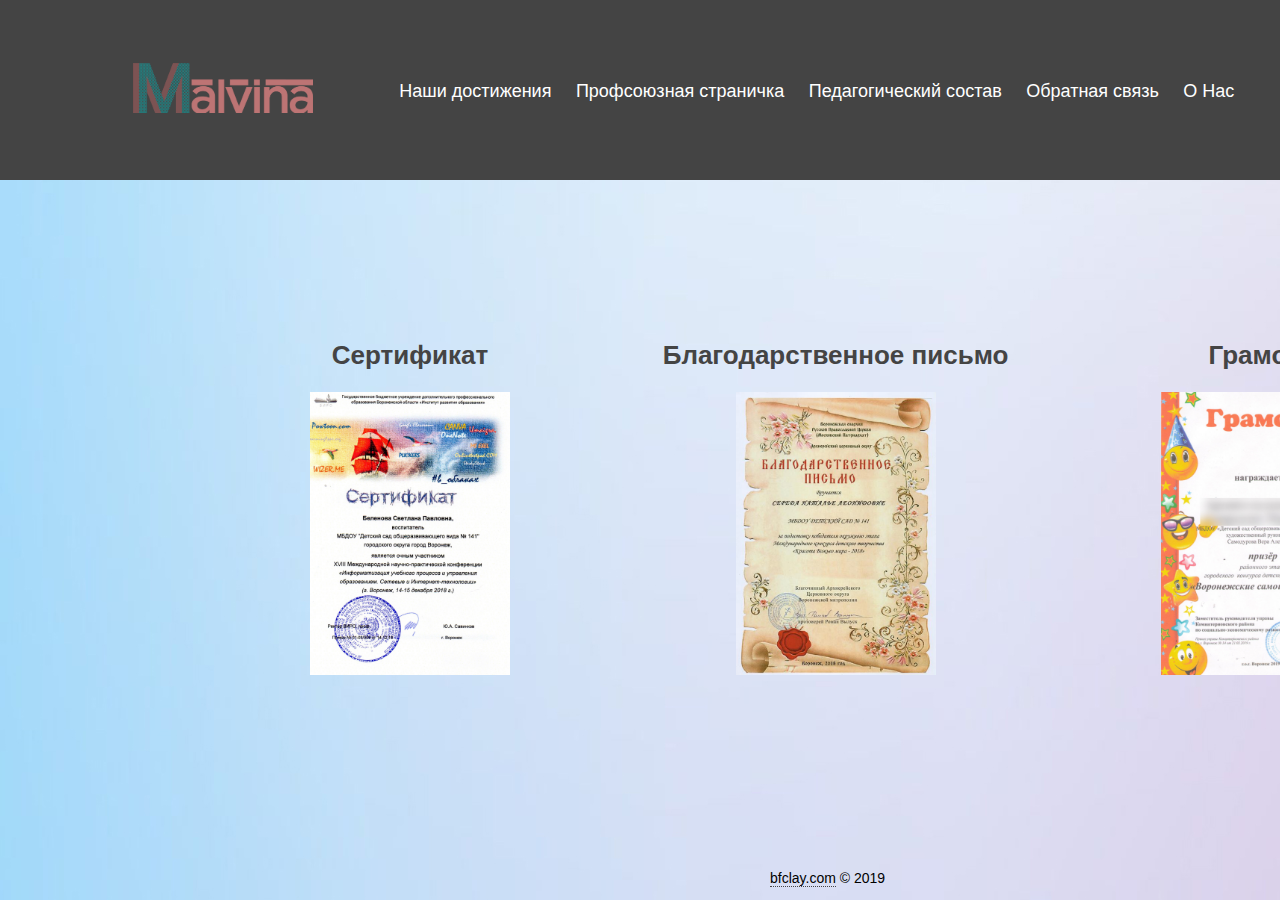
<file: index.html>
<!DOCTYPE html>
<html>
<head>
    <meta charset="utf-8" />
    <title>Наши достижения</title>
    <link rel="stylesheet" href="style.css">
    <link rel="stylesheet" href="form.css">
    <link rel="stylesheet" href="media-queries.css">
    </head>
    <style>
       body {
    background: url(img/wall.jpg) no-repeat;}
   html { overflow-x: hidden; }  



</style>
    <header>
  <div class="header-left"><a href="akeno.html"><img src="img/mlvn.png" width="180" height="50 "></a></div>
  <div class="header-center">
    <ul>
     <li><a href="index.html">Наши достижения</a></li>
      <li><a href="price.html">Профсоюзная страничка</a></li>
      <li><a href="rabota.html">Педагогический состав</a></li>
      <li><a href="whereareyou.html">Обратная связь</a></li>
      <li><a href="contact.html">О Наc</a></li>
    </ul>
  </div>
</header>

<div class="containerakeno5">
  <div class="column125"> 
  <h2>Сертификат</h2>
  <br>
  <p><img src="img/sert.jpg"></p></div>
   <div class="column215">
  <h2>Благодарственное письмо</h2>
  <br>
  <p><img src="img/blag.jpg"></p></div>
   <div class="column325">
  <h2>Грамота</h2>
  <br>
  <p><img src="img/gram.jpg"></p></div>
  
<div class="footer127">
<p> <a href="http://vk.com/clayy">bfclay.com</a> © 2019</p>
</div>
</html>
</file>
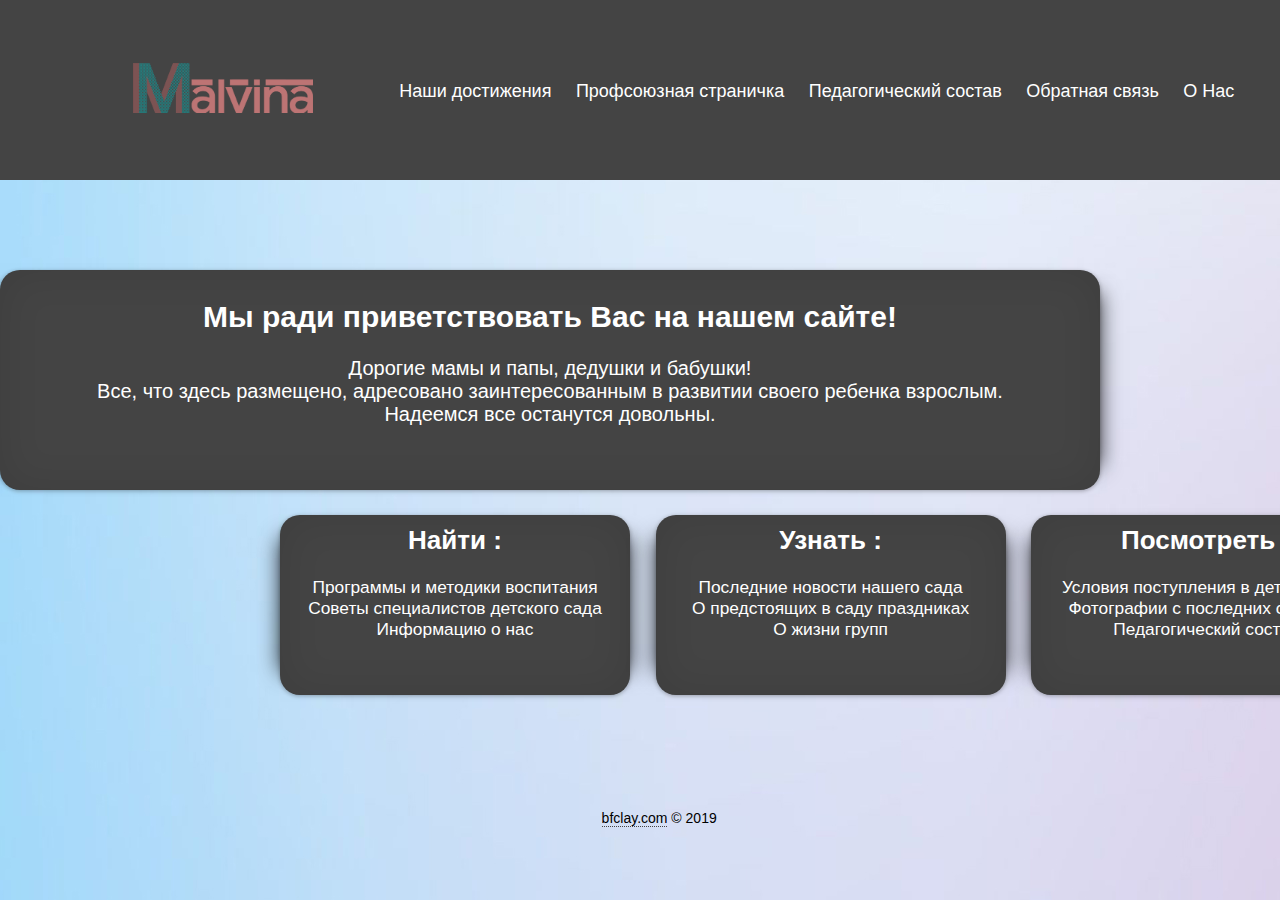
<file: akeno.html>
<!DOCTYPE html>
<html>
<head>
    <meta charset="utf-8" />
    <title>Malvina</title>
    <link rel="stylesheet" href="style.css">
    <link rel="stylesheet" href="form.css">
    <link rel="stylesheet" href="media-queries.css">
    </head>
    <style>
       body {
    background: url(img/wall.jpg) no-repeat;}
   html { overflow-x: hidden; }
      html { overflow-y: hidden; }
</style>
    <header>
  <div class="header-left"><a href="akeno.html"><img src="img/mlvn.png" width="180" height="50 "></a></div>
  <div class="header-center">
    <ul>
     <li><a href="index.html">Наши достижения</a></li>
      <li><a href="price.html">Профсоюзная страничка</a></li>
      <li><a href="rabota.html">Педагогический состав</a></li>
      <li><a href="whereareyou.html">Обратная связь</a></li>
      <li><a href="contact.html">О Наc</a></li>
    </ul>
  </div>
</header>

<div class="contentakeno">
<h2>Мы ради приветствовать Вас на нашем сайте!</h2>
<br>
<p>Дорогие мамы и папы, дедушки и бабушки!</p>
<p>Все, что здесь размещено, адресовано заинтересованным в развитии своего ребенка взрослым.</p>
<p>Надеемся все останутся довольны.</p>
</div> 


<div class="containerakeno">
  <div class="column12">
  <h2>Найти :</h2>
  <br>
  <p>Программы и методики воспитания</p>
  <p>Советы специалистов детского сада</p>
  <p>Информацию о нас</p>
  </div>
   <div class="column21">
  <h2>Узнать :</h2>
  <br>
  <p>Последние новости нашего сада</p>
  <p>О предстоящих в саду праздниках</p>
  <p>О жизни групп</p>
  </div>
   <div class="column32">
  <h2>   Посмотреть :</h2>
  <br>
  <p>Условия поступления в детский сад</p>
  <p>Фотографии с последних событий</p>
  <p>Педагогический состав</p>
</div>
</div>

<div class="footer228">
<p> <a href="http://vk.com/clayy">bfclay.com</a> © 2019</p>
</div>

</html>
</file>
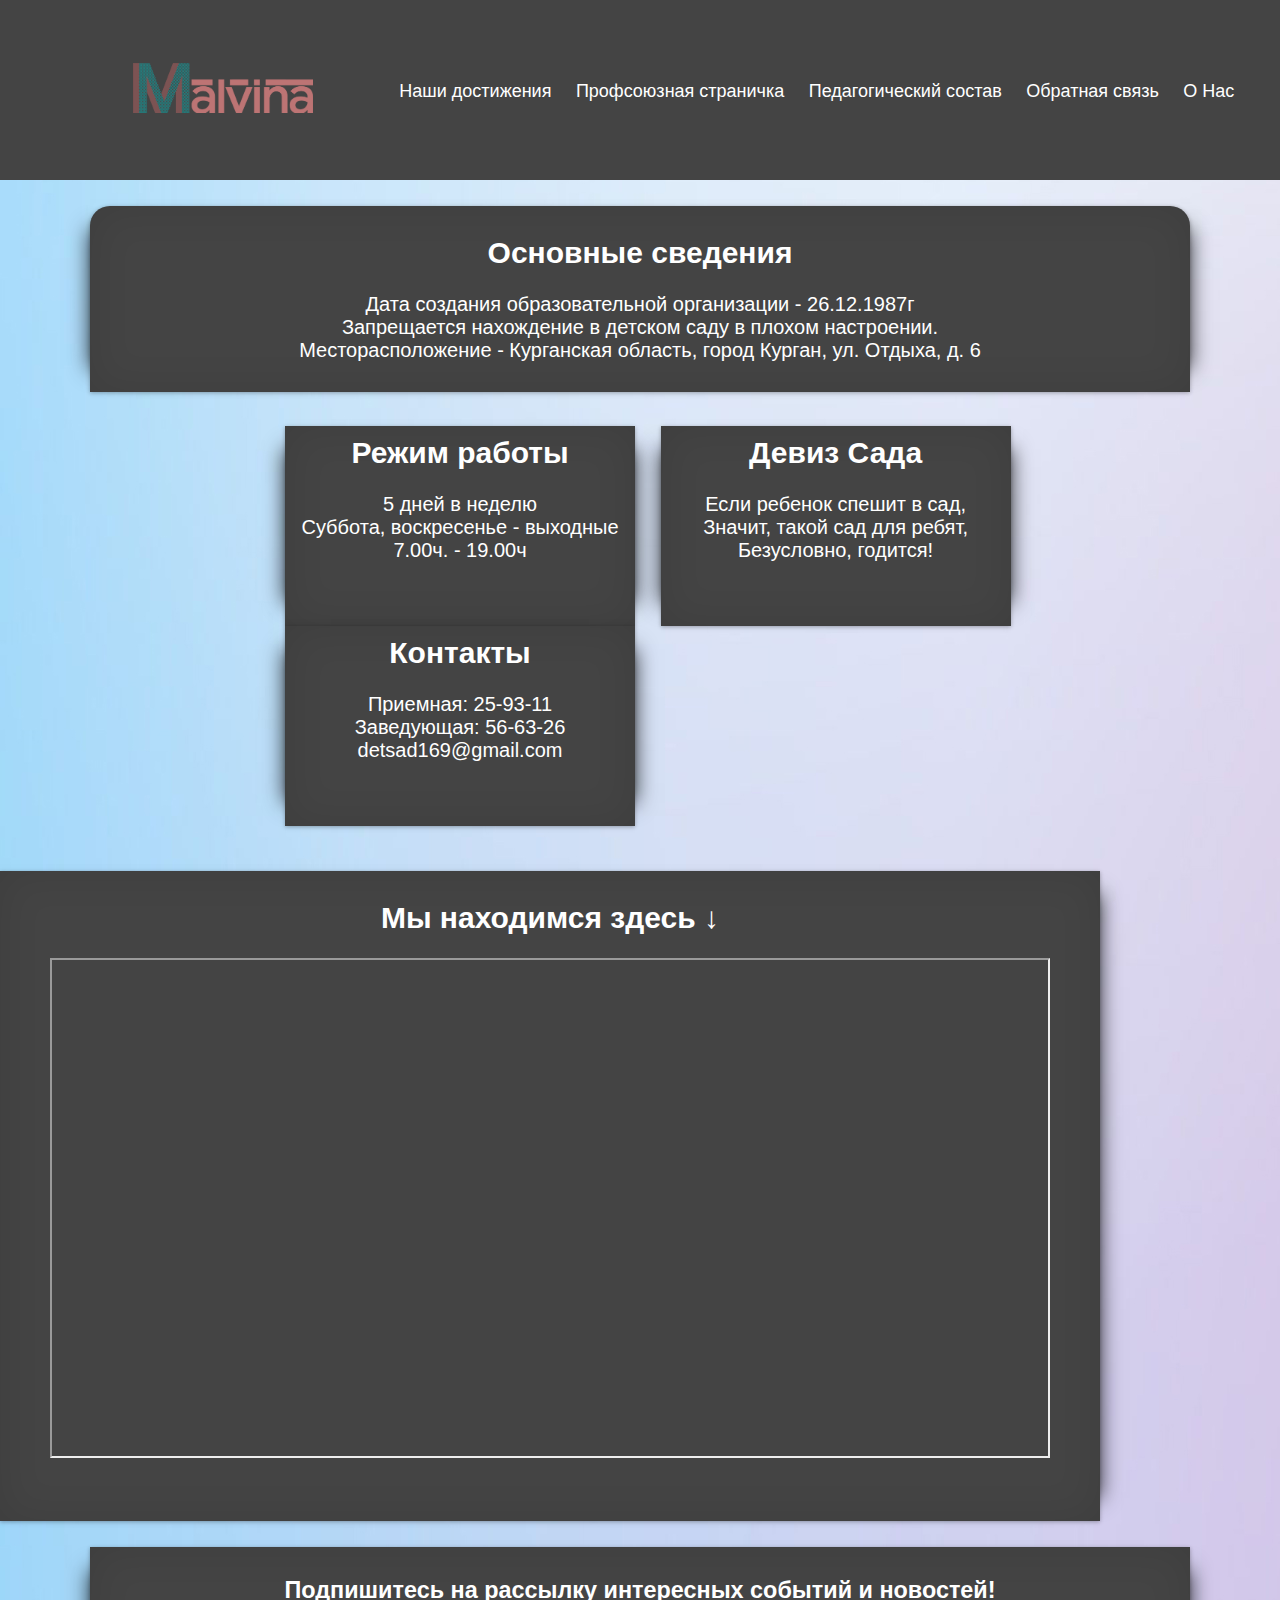
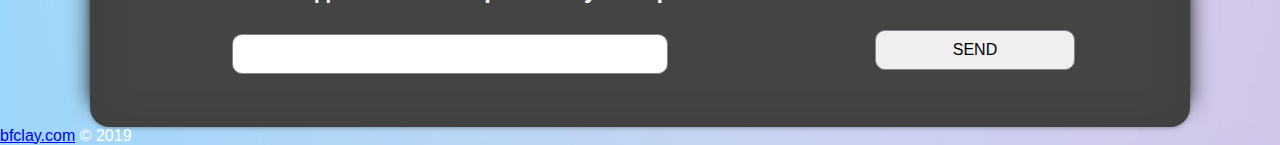
<file: contact.html>
<!DOCTYPE html>
<html>
<head>
    <meta charset="utf-8" />
    <title>О Наc</title>
    <link rel="stylesheet" href="style.css">
    <link rel="stylesheet" href="form.css">
    <link rel="stylesheet" href="media-queries.css">
    </head>
    <style>
       body {
    background: url(img/wall.jpg) no-repeat;}
   html { overflow-x: hidden; }
</style>
    <header>
  <div class="header-left"><a href="akeno.html"><img src="img/mlvn.png" width="180" height="50 "></a></div>
  <div class="header-center">
    <ul>
     <li><a href="index.html">Наши достижения</a></li>
      <li><a href="price.html">Профсоюзная страничка</a></li>
      <li><a href="rabota.html">Педагогический состав</a></li>
      <li><a href="whereareyou.html">Обратная связь</a></li>
      <li><a href="contact.html">О Наc</a></li>
    </ul>
  </div>
</header>


<div class="contentex">
<h2>Основные сведения</h2>
<br>
<p>Дата создания образовательной организации - 26.12.1987г</p>
<p>Запрещается нахождение в детском саду в плохом настроении.</p>
<p>Месторасположение - Курганская область, город Курган, ул. Отдыха, д. 6</p>
</div> 

<div class="container">
  <div class="column1">
  <h2>Режим работы</h2>
  <br>
  <p>5 дней в неделю</p>
  <p>Суббота, воскресенье - выходные</p>
  <p>7.00ч. - 19.00ч</p></div>
   <div class="column2">
  <h2>Девиз Сада</h2>
  <br>
  <p>Если ребенок спешит в сад, </p>
  <p>Значит, такой сад для ребят,</p>
  <p>Безусловно, годится!</p>
  </div>
   <div class="column3">
  <h2>Контакты</h2>
  <br>
  <p>Приемная: 25-93-11</p>
  <p>Заведующая: 56-63-26</p>
  <p>detsad169@gmail.com</p></div>
</div>

<div class="content">
<h2>Мы находимся здесь ↓</h2>
<br>
<div class="map">
<iframe src="https://yandex.ru/map-widget/v1/-/CCGlbBp4" allowfullscreen="true"></iframe>
</div> 
</div>

<div class="nov">
        <h3>Подпишитесь на рассылку интересных событий и новостей!</h3>
        <form method="post" action="php/handler.php">
   <div class="lefte">
      <input maxlength="30" type="text" name="mail" />
   </div>
   <div class="righte">
<input type="submit" name="server_button" value="Send"/>
   </div>
</form>
</div>

<div class="footer125">
<p> <a href="http://vk.com/clayy">bfclay.com</a> © 2019</p>
</div>
</html>
</file>
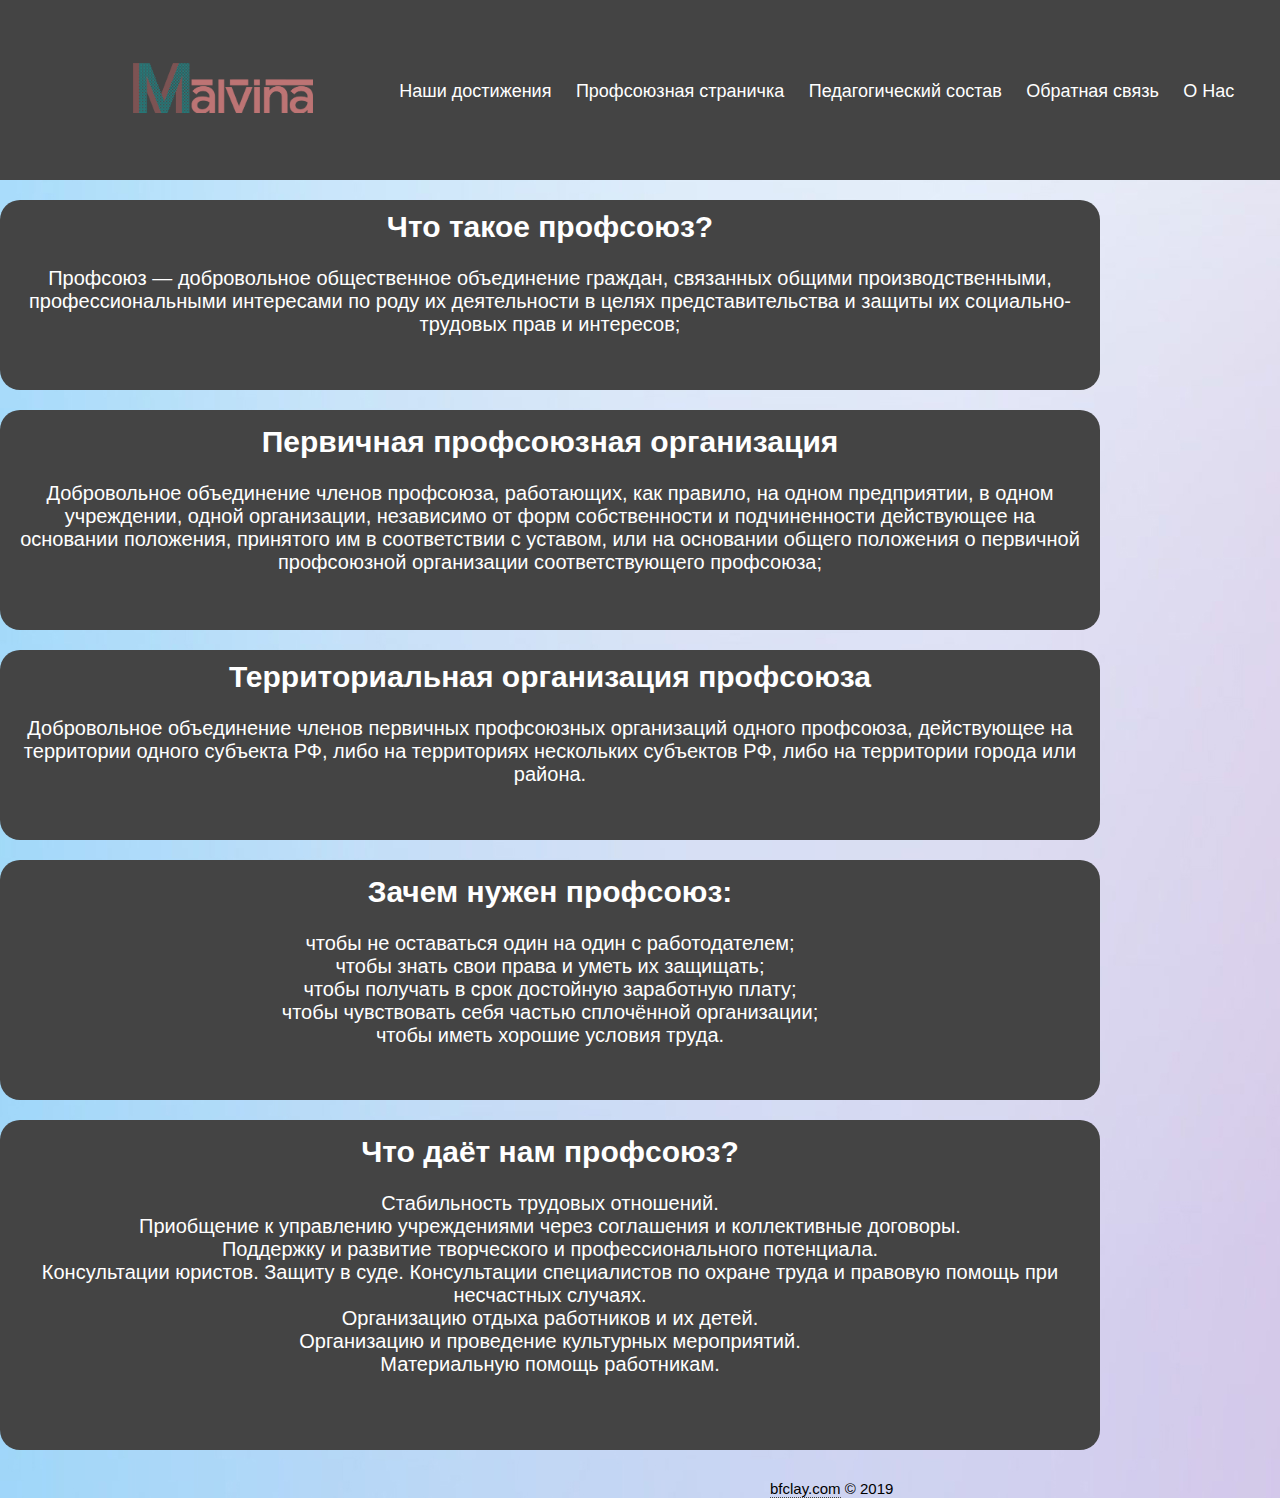
<file: price.html>
<!DOCTYPE html>
<html>
<head>
    <meta charset="utf-8" />
    <title>Профсоюзная страничка</title>
    <link rel="stylesheet" href="style.css">
    <link rel="stylesheet" href="form.css">
    <link rel="stylesheet" href="media-queries.css">
    </head>
    <style>
       body {
    background: url(img/wall.jpg) no-repeat;}
   html { overflow-x: hidden; }
</style>
    <header>
  <div class="header-left"><a href="akeno.html"><img src="img/mlvn.png" width="180" height="50 "></a></div>
  <div class="header-center">
    <ul>
     <li><a href="index.html">Наши достижения</a></li>
      <li><a href="price.html">Профсоюзная страничка</a></li>
      <li><a href="rabota.html">Педагогический состав</a></li>
      <li><a href="whereareyou.html">Обратная связь</a></li>
      <li><a href="contact.html">О Наc</a></li>
    </ul>
  </div>
</header>

<div class="contentakenoq">
<h2>Что такое профсоюз?</h2>
<br>
<p>Профсоюз — добровольное общественное объединение граждан, связанных общими производственными, профессиональными интересами по роду их деятельности в целях представительства и защиты их социально-трудовых прав и интересов;</p>
</div> 
<div class="contentakenow">
<h2>Первичная профсоюзная организация</h2>
<br>
<p>Добровольное объединение членов профсоюза, работающих, как правило, на одном предприятии, в одном учреждении, одной организации, независимо от форм собственности и подчиненности действующее на основании положения, принятого им в соответствии с уставом, или на основании общего положения о первичной профсоюзной организации соответствующего профсоюза;</p>
</div> 
<div class="contentakenoe">
<h2>Территориальная организация профсоюза </h2>
<br>
<p>Добровольное объединение членов первичных профсоюзных организаций одного профсоюза, действующее на территории одного субъекта РФ, либо на территориях нескольких субъектов РФ, либо на территории города или района.</p>
</div> 

<div class="contentakenor">
<h2>Зачем нужен профсоюз:</h2>
<br>
<p>чтобы не оставаться один на один с работодателем;</p>
<p>чтобы знать свои права и уметь их защищать;</p>
<p>чтобы получать в срок достойную заработную плату;</p>
<p>чтобы чувствовать себя частью сплочённой организации;</p>
<p>чтобы иметь хорошие условия труда.</p>
</div> 

<div class="contentakenot">
<h2>Что даёт нам профсоюз?</h2>
<br>
<p>Стабильность трудовых отношений.</p>
<p>Приобщение к управлению учреждениями через соглашения и коллективные договоры.</p>
<p>Поддержку и развитие творческого и профессионального потенциала.</p>
<p>Консультации юристов. Защиту в суде. Консультации специалистов по охране труда и правовую помощь при несчастных случаях.</p>
<p>Организацию отдыха работников и их детей.</p>
<p>Организацию и проведение культурных мероприятий.</p>
<p>Материальную помощь работникам.</p>
</div> 
<div class="footer555">
<p> <a href="http://vk.com/clayy">bfclay.com</a> © 2019</p>
</div>
</html>
</file>
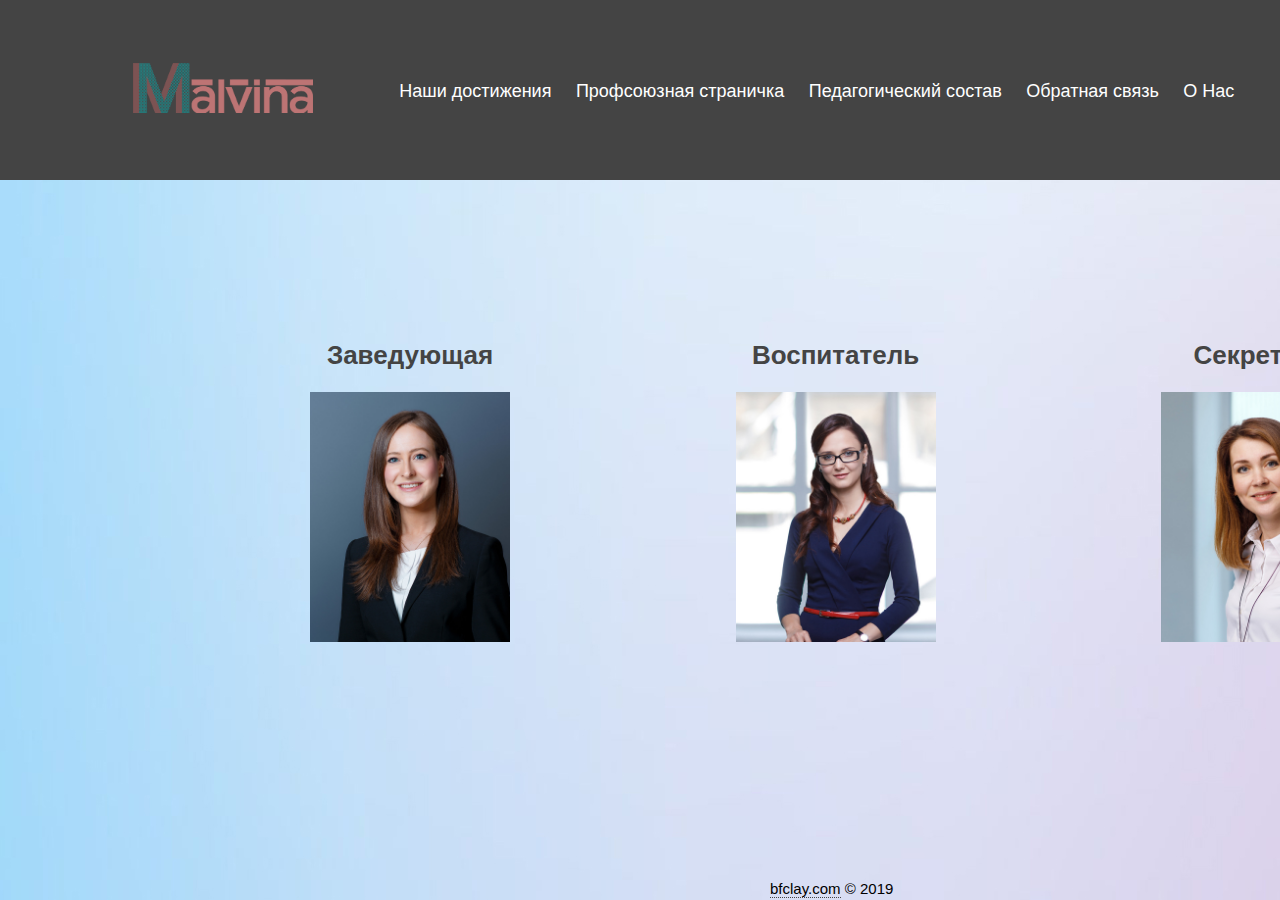
<file: rabota.html>
<!DOCTYPE html>
<html>
<head>
    <meta charset="utf-8" />
    <title>Педагогический состав</title>
    <link rel="stylesheet" href="style.css">
    <link rel="stylesheet" href="form.css">
    <link rel="stylesheet" href="media-queries.css">
    </head>
    <style>
       body {
    background: url(img/wall.jpg) no-repeat;}
   html { overflow-x: hidden; }
</style>
    <header>
  <div class="header-left"><a href="akeno.html"><img src="img/mlvn.png" width="180" height="50 "></a></div>
  <div class="header-center">
    <ul>
     <li><a href="index.html">Наши достижения</a></li>
      <li><a href="price.html">Профсоюзная страничка</a></li>
      <li><a href="rabota.html">Педагогический состав</a></li>
      <li><a href="whereareyou.html">Обратная связь</a></li>
      <li><a href="contact.html">О Наc</a></li>
    </ul>
  </div>
</header>

<div class="containerakeno5">
  <div class="column125"> 
  <h2>Заведующая</h2>
  <br>
  <p><img src="img/zav.jpg"></p></div>
   <div class="column215">
  <h2>Воспитатель</h2>
  <br>
  <p><img src="img/vosp.jpg"></p></div>
   <div class="column325">
  <h2>Секретарь</h2>
  <br>
  <p><img src="img/sec.jpg"></p></div>

<div class="footer129">
<p> <a href="http://vk.com/clayy">bfclay.com</a> © 2019</p>
</div>
</html>
</file>
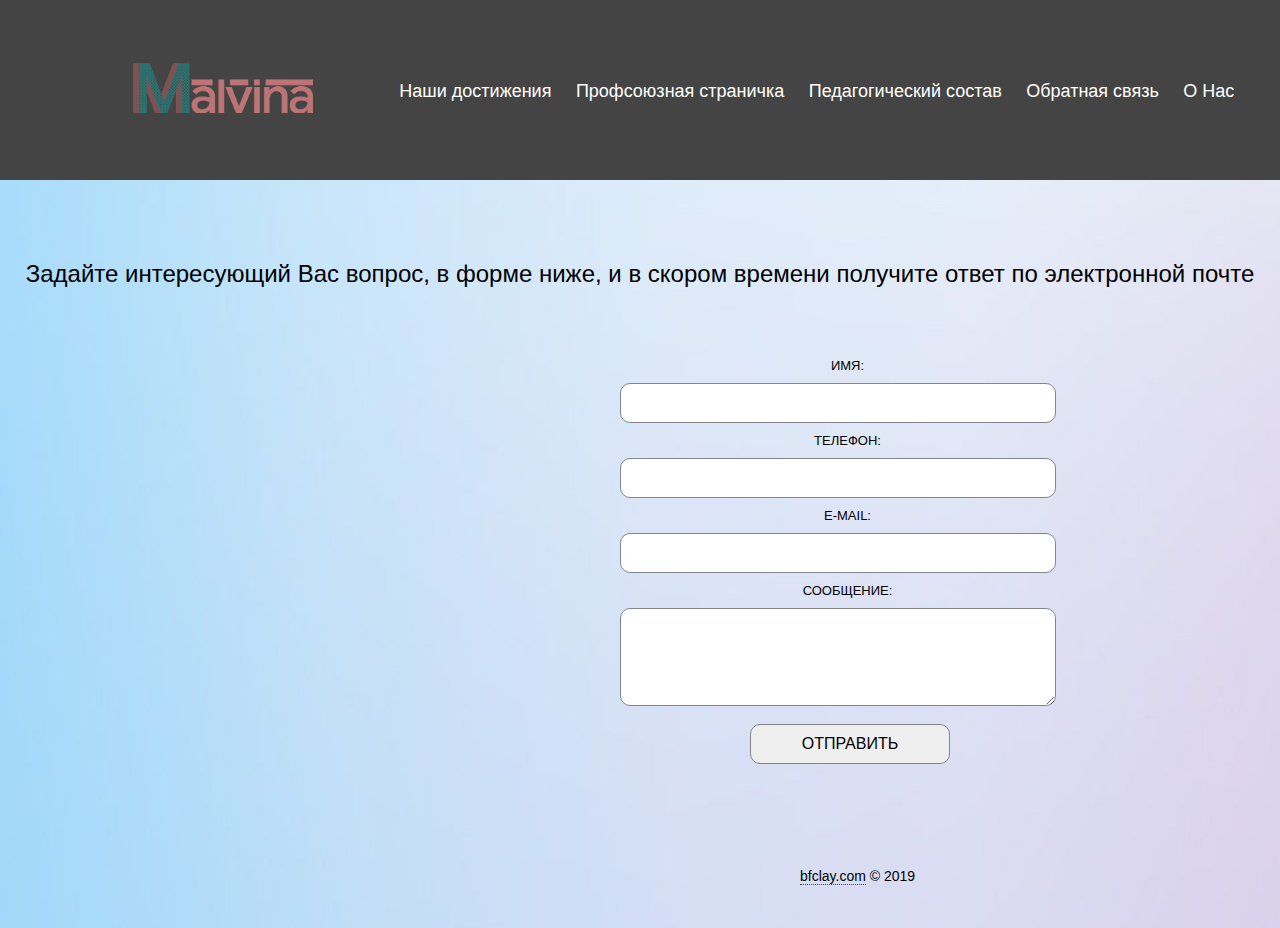
<file: whereareyou.html>
<!DOCTYPE html>
<html>
<head>
    <meta charset="utf-8" />
    <title>Обратная связь</title>
    <link rel="stylesheet" href="style.css">
    <link rel="stylesheet" href="form.css">
    <link rel="stylesheet" href="media-queries.css">
    </head>
    <style>
       body {
    background: url(img/wall.jpg) no-repeat;}
   html { overflow-x: hidden; }
     html { overflow-y: hidden; }
</style>
    <header>
  <div class="header-left"><a href="akeno.html"><img src="img/mlvn.png" width="180" height="50 "></a></div>
  <div class="header-center">
    <ul>
     <li><a href="index.html">Наши достижения</a></li>
      <li><a href="price.html">Профсоюзная страничка</a></li>
      <li><a href="rabota.html">Педагогический состав</a></li>
      <li><a href="whereareyou.html">Обратная связь</a></li>
      <li><a href="contact.html">О Наc</a></li>
    </ul>
  </div>
</header>


<div class="text"><p>Задайте интересующий Вас вопрос, в форме ниже, и в скором времени получите ответ по электронной почте</p></div>
<form method="post" action="php/handler.php">
   <div class="left">
      <label for="polsovatel"><p>Имя:</p></label>
      <input maxlength="30" type="text" name="polsovatel" />
      <label for="phone"><p>Телефон:</p></label>
      <input maxlength="30" type="text" name="phone" />
      <label for="mail"><p>E-mail:</p></label>
      <input maxlength="30" type="text" name="mail" />
   </div>
   <div class="right">
      <label for="message"><p>Сообщение:</p></label>
      <textarea rows="7" cols="50" name="message"></textarea>
<input type="submit" name="server_button" value="Отправить"/>
   </div>
</form>
<div class="footer12">
<p> <a href="http://vk.com/clayy">bfclay.com</a> © 2019</p>
</div>
<br>
</html>
</file>
<file: style.css>
* {
  transition: all .1s;
  margin: 0;
  padding: 0;
  font-family: "Trebuchet MS", Helvetica, sans-serif;
}

div {
  width: -1vw;
  color: #fff;
  margin: 0 auto;
}

header{
  width: 100%;
  height: 180px;
  display: flex; 
  justify-content: space-between;
  align-items: center;
  background: #444;

}
header li a{
  font: 18px  Helvetica, sans-serif;
  color:#fff;
  text-decoration: none;
  cursor: default;
  margin-left: 0px;
/*  margin-bottom: 50px;
  width: 200px;
  height:100px;*/
}
header li a:hover{
    color: #548c8c;
}

form {
   height: 600px;
   width: 500px;
   margin-left: 590px;
     margin-top: 40px;
   padding: 20px;
   border-radius: 10px;
}
form .left, form .right {
   width: 440px;
}

label {
   font-size: 18px;
   text-align: center;
   margin: 10px 0px 0px 0px;

}
input, textarea {
   border: 1px solid #82858D;
   padding: 10px;
   font-size: 16px;
   width: 436px;
   border-radius: 10px;

}
textarea {
   height: 98px;
   margin-bottom: 25px;
  border-radius: 10px;

}
input[type="submit"] {
   width: 200px;
   border-radius: 10px;
   text-transform: uppercase;
   margin-left: 130px;
   margin-top: -15px;
}
.header-left
{
margin-left: 10%; 
}

.header-left a
{
  color:#fff;
  text-decoration: none;
  cursor: default;
  padding: 5px;
}

.header-left:hover a
{
    color: #945d8c;
}

.p
{
font: 18px Helvetica;
color:#444;
text-indent:20px;
text-align:center;
}

.map iframe
{
width: 1000px;
height: 500px;
}

.footer12
{  margin-top: -60px;
   margin-left: 800px;
}
.footer12 p, .footer12 a
{
font: 14px Helvetica;
color:#000;
}
.footer12 a
{
text-decoration: none;
border-bottom:1px dotted #444;
}
 
.container{
     box-sizing: border-box;
     display: block;
     margin: 0 auto;
     width: 1000px;
     padding-left: 285px;
     padding-right: 30px;
     margin-top: -2%;
     font: 20px Helvetica;
     color: #fff;

}
.column2{
 width: 350px;
 height: 200px;
 display: inline-block;
margin-right: 20px;
margin:1 auto;
padding:10px;
box-shadow: 0 1px 4px rgba(0, 0, 0, .3), -23px 0 20px -23px rgba(0, 0, 0, .8), 23px 0 20px -23px rgba(0, 0, 0, .8), 0 0 40px rgba(0, 0, 0, .1) inset;
background-color: #444;
color: #fff;
text-align: center;
}
.column1{
 width: 350px;
 height: 200px;
  display: inline-block; 
color: #fff;
margin-right: 20px;
margin:1 auto;
padding:10px;
box-shadow: 0 1px 4px rgba(0, 0, 0, .3), -23px 0 20px -23px rgba(0, 0, 0, .8), 23px 0 20px -23px rgba(0, 0, 0, .8), 0 0 40px rgba(0, 0, 0, .1) inset;
background-color: #444;
text-align: center;
}

.column3{
 width: 350px;
 height: 200px;
  display: inline-block;
color: #FFFFFF;
margin:1 auto;
padding:10px;
box-shadow: 0 1px 4px rgba(0, 0, 0, .3), -23px 0 20px -23px rgba(0, 0, 0, .8), 23px 0 20px -23px rgba(0, 0, 0, .8), 0 0 40px rgba(0, 0, 0, .1) inset;
background-color: #444;
color: #fff;
text-align: center;
}


.contentex
{ 
width:1100px;
margin:1 auto;
padding:30px;
box-shadow: 0 1px 4px rgba(0, 0, 0, .3), -23px 0 20px -23px rgba(0, 0, 0, .8), 23px 0 20px -23px rgba(0, 0, 0, .8), 0 0 40px rgba(0, 0, 0, .1) inset;
border-radius: 20px 20px 0px 0px;
background-color: #444444;
margin-top: 2%;
line-height: 20px;
text-align: center;
font: 20px Helvetica;
color: #fff;
}

.content
{
width:1100px;
height: 650px;
margin:1 auto;
margin-top: -4.3%;
margin-right: 280px;
padding:30px;
box-shadow: 0 1px 4px rgba(0, 0, 0, .3), -23px 0 20px -23px rgba(0, 0, 0, .8), 23px 0 20px -23px rgba(0, 0, 0, .8), 0 0 40px rgba(0, 0, 0, .1) inset;
background-color: #444;
line-height: 20px;
text-align: center;
font: 20px Helvetica;
color: #fff;
}

.contentakeno
{
width:1100px;
height: 220px;
margin:1 auto;
margin-top: 7%;
margin-right: 295px;
padding:30px;
box-shadow: 0 1px 4px rgba(0, 0, 0, .3), -23px 0 20px -23px rgba(0, 0, 0, .8), 23px 0 20px -23px rgba(0, 0, 0, .8), 0 0 40px rgba(0, 0, 0, .1) inset;
border-radius: 20px;
background-color: #444;
line-height: 20px;
text-align: center;
font: 20px Helvetica;
color: #fff;
}

.containerakeno{
     box-sizing: border-box;
     display: block;
     margin: 0 auto;
     width: 1700px;
     padding-left: 280px;
     padding-right: 30px;
     margin-top: 2%;
     font: 20px Helvetica;
     color: #000000;
}

.footer228
{  margin-top: 9%;
   margin-left: 47%;
}
.footer228 p, .footer228 a
{
font: 14px Helvetica;
color:#000;
}
.footer228 a
{
text-decoration: none;
border-bottom:1px dotted #444;
}

.column21{
 width: 350px;
 height: 180px;
 display: inline-block;
 border-radius: 10px;  
-moz-border-radius: 10px;  
-webkit-border-radius: 10px;  
margin-right: 20px;
margin:1 auto;
padding:10px;
box-shadow: 0 1px 4px rgba(0, 0, 0, .3), -23px 0 20px -23px rgba(0, 0, 0, .8), 23px 0 20px -23px rgba(0, 0, 0, .8), 0 0 40px rgba(0, 0, 0, .1) inset;
border-radius: 20px;
background-color: #444;
color: #fff;
text-align: center;
font-size: 13pt;
}
.column12{
 width: 350px;
 height: 180px;
  display: inline-block;
 border-radius: 10px;  
-moz-border-radius: 10px;  
-webkit-border-radius: 10px;  
color: #fff;
margin-right: 20px;
margin:1 auto;
padding:10px;
box-shadow: 0 1px 4px rgba(0, 0, 0, .3), -23px 0 20px -23px rgba(0, 0, 0, .8), 23px 0 20px -23px rgba(0, 0, 0, .8), 0 0 40px rgba(0, 0, 0, .1) inset;
border-radius: 20px;
background-color: #444;
text-align: center;
font-size: 13pt;
}

.column32{
 width: 350px;
 height: 180px;
  display: inline-block;
 border-radius: 10px;  
-moz-border-radius: 10px;  
-webkit-border-radius: 10px;  
margin:1 auto;
padding:10px;
box-shadow: 0 1px 4px rgba(0, 0, 0, .3), -23px 0 20px -23px rgba(0, 0, 0, .8), 23px 0 20px -23px rgba(0, 0, 0, .8), 0 0 40px rgba(0, 0, 0, .1) inset;
border-radius: 20px;
background-color: #444;
color: #fff;
text-align: center;
font-size: 13pt;
}
.footer123
{  margin-top: 12%;
   margin-left: 36%;
}
.footer123 p, .footer123 a
{
font: 14px Helvetica;
color:#000;
}
.footer123 a
{
text-decoration: none;
border-bottom:1px dotted #444;
}

.left p
{
  color: #000;
}
.right p
{
  color: #000000;
}
.text p
{
  font-size: 18pt;
  color: #000000;
  text-align: center;
  margin-top: 80px;
}

.nov
{
width:1100px;
height: 180px;
padding:30px;
box-shadow: 0 1px 4px rgba(0, 0, 0, .3), -23px 0 20px -23px rgba(0, 0, 0, .8), 23px 0 20px -23px rgba(0, 0, 0, .8), 0 0 40px rgba(0, 0, 0, .1) inset;
border-radius:0px 0px 20px 20px;
background-color: #444;
margin-top: 2%;
text-align: center;
font: 20px Helvetica;
color: #fff;
}
.nov input[type="submit"] {
   width: 200px;
   border-radius: 10px;
   margin-right: -340px;
   margin-bottom: -25px;
}
.nov form {
   height: 100px;
   width: 500px;
   margin-left: 100px;
   margin-top: 10px;
   padding: 20px;
   border-radius: 10px;
}

.containerakeno5{
     box-sizing: border-box;
     display: block;
     margin: 0 auto;
     width: 1700px;
     padding-left: 210px;
     padding-right: 30px;
     margin-top: 80px;
     font: 20px Helvetica;  
}
.containerakeno5 h2{
  color: #444;
}

.column215{
 width: 400px;
 height: 430px;
 display: block;
 display: inline-block;
 border-radius: 10px;  
-moz-border-radius: 10px;  
-webkit-border-radius: 10px;  
margin-right: 20px;
margin:1 auto;
padding:10px;
color: #fff;
text-align: center;
font-size: 13pt;
}

.column215 p img
{
width:200px; 
transition:width 0.9s ease; 

}
.column215:hover img { width:350px; }


.column125{
 width: 400px;
 height: 430px;
 display: block;
 display: inline-block;
 border-radius: 10px;  
-moz-border-radius: 10px;  
-webkit-border-radius: 10px;  
margin-right: 20px;
margin-top: 70px;
margin:1 auto;
padding:10px;
color: #fff;
text-align: center;
font-size: 13pt;
}
.column125 p img
{
width:200px; 
transition:width 0.5s ease; 
}
.column125:hover img { width:350px; }


.column325{
  width: 400px;
 height: 430px;
 display: block;
 display: inline-block;
 border-radius: 10px;  
-moz-border-radius: 10px;  
-webkit-border-radius: 10px;  
margin-right: 20px;
margin:1 auto;
padding:10px;
color: #fff;
text-align: center;
font-size: 13pt;
}

.column325 p img
{
width:200px; 
transition:width 0.5s ease; 
}
.column325:hover img { width:350px; }


.footer127
{  margin-top: 110px;
   margin-left: 560px;
}
.footer127 p, .footer127 a
{
font: 14px Helvetica;
color:#000;
}
.footer127 a
{
text-decoration: none;
border-bottom:1px dotted #444;
}

.footer129
{  margin-top: 50px;
   margin-left: 220px;
}
.footer129 p, .footer129 a
{
font: 45px Helvetica;
color:#000;
}
.footer129 a
{
text-decoration: none;
border-bottom:1px dotted #444;
}

.contentakenoq
{
width:1100px;
height: 190px;
margin-top: 20px;
margin-right: 295px;
padding:10px;
border-radius: 20px;
background-color: #444;
text-align: center;
font: 20px Helvetica;
color: #fff;
}

.contentakenow
{
width:1100px;
height: 220px;
margin-top: 20px;
margin-right: 295px;
padding:15px;
border-radius: 20px;
background-color: #444;
text-align: center;
font: 20px Helvetica;
color: #fff;
}

.contentakenoe
{
width:1100px;
height: 190px;
margin-top: 20px;
margin-right: 295px;
padding:10px;
border-radius: 20px;
background-color: #444;
text-align: center;
font: 20px Helvetica;
color: #fff;
}
.contentakenor
{
width:1100px;
height: 240px;
margin-top: 20px;
margin-right: 295px;
padding:15px;
border-radius: 20px;
background-color: #444;
text-align: center;
font: 20px Helvetica;
color: #fff;
}
.contentakenot
{
width:1100px;
height: 330px;
margin-top: 20px;
margin-right: 295px;
padding:15px;
border-radius: 20px;
background-color: #444;
text-align: center;
font: 20px Helvetica;
color: #fff;
}

.footer555
{  margin-top: 30px;
   margin-left: 770px;
}
.footer555 p, .footer555 a
{
font: 15px Helvetica;
color:#000;
}
.footer555 a
{
text-decoration: none;
border-bottom:1px dotted #444;
}
.footer129
{  margin-top: 120px;
   margin-left: 560px;
}
.footer129 p, .footer129 a
{
font: 15px Helvetica;
color:#000;
}
.footer129 a
{
text-decoration: none;
border-bottom:1px dotted #444;
}
.lefte
{
  width: 1700px;
  margin-left: -640px;
}
.righte
{
  width: 100px;
  margin-top: -37px;
  margin-left: 450px;
}
</file>
<file: form.css>
html, body * { box-sizing: border-box; font-family: 'Open Sans', sans-serif; }

body {
  background:
    -webkit-linear-gradient(
    rgba(246,247,249,0.8),
    rgba(246,247,249,0.8)),
    url(https://dl.dropboxusercontent.com/u/22006283/preview/codepen/sky-clouds-cloudy-mountain.jpg) no-repeat center center fixed;
  background:
    linear-gradient(
    rgba(246,247,249,0.8),
    rgba(246,247,249,0.8)),
    url(https://dl.dropboxusercontent.com/u/22006283/preview/codepen/sky-clouds-cloudy-mountain.jpg) no-repeat center center fixed;
  background-size: cover;
}

.container {
  width: 100%;
  padding-top: 60px;
  padding-bottom: 100px;

}

.frame {
  height: 575px;
  width: 430px;
  background:
    -webkit-linear-gradient(
    rgba(35,43,85,0.75),
    rgba(35,43,85,0.95)),
    url(https://dl.dropboxusercontent.com/u/22006283/preview/codepen/clouds-cloudy-forest-mountain.jpg) no-repeat center center;
  background:
    linear-gradient(
    rgba(35,43,85,0.75),
    rgba(35,43,85,0.95)),
    url(https://dl.dropboxusercontent.com/u/22006283/preview/codepen/clouds-cloudy-forest-mountain.jpg) no-repeat center center;
  background-size: cover;
  margin-left: auto;
  margin-right: auto;
  border-top: solid 1px rgba(255,255,255,.5);
  border-radius: 5px;
  box-shadow: 0px 2px 7px rgba(0,0,0,0.2);
  overflow: hidden;
  -webkit-transition: all .5s ease;
  transition: all .5s ease;

}

.frame-long {
  height: 615px;
}

.frame-short {
  height: 400px;
  margin-top: 50px;
  box-shadow: 0px 2px 7px rgba(0,0,0,0.1);
}

.nav {
  width: 100%;
  height: 100px;
  padding-top: 40px;
  opacity: 1;
  -webkit-transition: all .5s ease;
  transition: all .5s ease;
}

.nav-up {
  -webkit-transform: translateY(-100px);
          transform: translateY(-100px);
  opacity: 0;
}

li {
  padding-left: 10px;
  display: inline;
  text-align: left;
  padding-right: 10px;
  color: #ffffff;
  font: 20px Verdana, Arial, Helvetica, sans-serif;
  color:#fff;
  text-decoration: none;
  cursor: pointer;
}

.signin-active a {
  padding-bottom: 10px;
  color: #ffffff;
  text-decoration: none;
  border-bottom: solid 2px #1059FF;
  -webkit-transition: all .25s ease;
  transition: all .25s ease;
  cursor: pointer;
}

.signin-inactive a {
  padding-bottom: 0;
  color: rgba(255,255,255,.3);
  text-decoration: none;
  border-bottom: none;
  cursor: pointer;
}

.signup-active a {
  cursor: pointer;
  color: #ffffff;
  text-decoration: none;
  border-bottom: solid 2px #1059FF;
  padding-bottom: 10px;
}

.signup-inactive a {
  cursor: pointer;
  color: rgba(255,255,255,.3);
  text-decoration: none;
  -webkit-transition: all .25s ease;
  transition: all .25s ease;
}

.form-signin {
  width: 430px;
  height: 375px;
	font-size: 16px;
	font-weight: 300;
  padding-left: 37px;
  padding-right: 37px;
  padding-top: 55px;
  -webkit-transition: opacity .5s ease, -webkit-transform .5s ease;
  transition: opacity .5s ease, -webkit-transform .5s ease;
  transition: opacity .5s ease, transform .5s ease;
  transition: opacity .5s ease, transform .5s ease, -webkit-transform .5s ease;
}

.form-signin-left {
  -webkit-transform: translateX(-400px);
          transform: translateX(-400px);
  opacity: .0;
}

.form-signup {
  width: 430px;
  height: 375px;
	font-size: 16px;
	font-weight: 300;
  padding-left: 37px;
  padding-right: 37px;
  padding-top: 55px;
  position: relative;
  top: -375px;
  left: 400px;
  opacity: 0;
  -webkit-transition: all .5s ease;
  transition: all .5s ease;
}

.form-signup-left {
  -webkit-transform: translateX(-399px);
          transform: translateX(-399px);
  opacity: 1;
}

.form-signup-down {
  top: 0px;
  opacity: 0;
}

.success {
  width: 80%;
  height: 150px;
  text-align: center;
  position: relative;
  top: -890px;
  left: 450px;
  opacity: .0;
  -webkit-transition: all .8s .4s ease;
  transition: all .8s .4s ease;
}

.success-left {
  -webkit-transform: translateX(-406px);
          transform: translateX(-406px);
  opacity: 1;
}

.successtext {
  color: #ffffff;
	font-size: 16px;
	font-weight: 300;
  margin-top: -35px;
  padding-left: 37px;
  padding-right: 37px;
}

#check path {
    stroke: #ffffff;
    stroke-linecap:round;
    stroke-linejoin:round;
    stroke-width: .85px;
    stroke-dasharray: 60px 300px;
    stroke-dashoffset: -166px;
    fill: rgba(255,255,255,.0);
    -webkit-transition: stroke-dashoffset 2s ease .5s, fill 1.5s ease 1.0s;
    transition: stroke-dashoffset 2s ease .5s, fill 1.5s ease 1.0s;
}

#check.checked path {
    stroke-dashoffset: 33px;
    fill: rgba(255,255,255,.03);
}

.form-signin input, .form-signup input {
  color: #ffffff;
  font-size: 13px;
}

.form-styling {
  width: 100%;
  height: 35px;
	padding-left: 15px;
	border: none;
	border-radius: 20px;
  margin-bottom: 20px;
  background: rgba(255,255,255,.2);
}

label {
  font-weight: 400;
  text-transform: uppercase;
  font-size: 13px;
  padding-left: 15px;
  padding-bottom: 10px;
  color: rgba(255,255,255,.7);
  display: block;
}

:focus {outline: none;
}

.form-signin input:focus, textarea:focus, .form-signup input:focus, textarea:focus {
    background: rgba(255,255,255,.3);
    border: none; 
    padding-right: 40px;
    -webkit-transition: background .5s ease;
    transition: background .5s ease;
 }

[type="checkbox"]:not(:checked),
[type="checkbox"]:checked {
  position: absolute;
  display: none;
}

[type="checkbox"]:not(:checked) + label,
[type="checkbox"]:checked + label {
  position: relative;
  padding-left: 85px;
  padding-top: 2px;
  cursor: pointer;
  margin-top: 8px;
}

[type="checkbox"]:not(:checked) + label:before,
[type="checkbox"]:checked + label:before,
[type="checkbox"]:not(:checked) + label:after,
[type="checkbox"]:checked + label:after {
  content: '';
  position: absolute;
}

[type="checkbox"]:not(:checked) + label:before,
[type="checkbox"]:checked + label:before {
  width: 65px; 
  height: 30px;
  background: rgba(255,255,255,.2);
  border-radius: 15px;
  left: 0; 
  top: -3px;
  -webkit-transition: all .2s ease;
  transition: all .2s ease;
}

[type="checkbox"]:not(:checked) + label:after,
[type="checkbox"]:checked + label:after {
  width: 10px; 
  height: 10px;
  background: rgba(255,255,255,.7);
  border-radius: 50%;
  top: 7px; 
  left: 10px;
  -webkit-transition: all .2s ease;
  transition: all .2s ease;
}

/* on checked */
[type="checkbox"]:checked + label:before {
  background: #0F4FE6; 
}

[type="checkbox"]:checked + label:after {
  background: #ffffff;
  top: 7px; 
  left: 45px;
}

[type="checkbox"]:checked + label .ui,
[type="checkbox"]:not(:checked) + label .ui:before,
[type="checkbox"]:checked + label .ui:after {
  position: absolute;
  left: 6px;
  width: 65px;
  border-radius: 15px;
  font-size: 14px;
  font-weight: bold;
  line-height: 22px;
  -webkit-transition: all .2s ease;
  transition: all .2s ease;
}

[type="checkbox"]:not(:checked) + label .ui:before {
  content: "no";
  left: 32px;
  color: rgba(255,255,255,.7);
}

[type="checkbox"]:checked + label .ui:after {
  content: "yes";
  color: #ffffff;
}

[type="checkbox"]:focus + label:before {
  box-sizing: border-box;
  margin-top: -1px;
}

.btn-signup {
  float: left;
  font-weight: 700;
  text-transform: uppercase;
  font-size: 13px;
  text-align: center;
  color: #ffffff;
  padding-top: 8px;
  width: 100%;
  height: 35px;
	border: none;
	border-radius: 20px;
  margin-top: 23px;
  background-color: #1059FF;
}

.btn-signin {
  float: left;
  padding-top: 8px;
  width: 100%;
  height: 35px;
	border: none;
	border-radius: 20px;
  margin-top: -8px;
}

.btn-animate {
  float: left;
  font-weight: 700;
  text-transform: uppercase;
  font-size: 13px;
  text-align: center;
  color: rgba(255,255,255, 1);
  padding-top: 8px;
  width: 100%;
  height: 35px;
	border: none;
	border-radius: 20px;
  margin-top: 23px;
  background-color: rgba(16,89,255, 1);
  left: 0px;
  top: 0px;
  -webkit-transition: all .5s ease, top .5s ease .5s, height .5s ease .5s, background-color .5s ease .75s;
  transition: all .5s ease, top .5s ease .5s, height .5s ease .5s, background-color .5s ease .75s; 
}

.btn-animate-grow {
  width: 130%;
  height: 625px;
  position: relative;
  left: -55px;
  top: -420px;
  color: rgba(255,255,255,0);
  background-color: rgba(255,255,255,1);
}

a.btn-signup:hover, a.btn-signin:hover {
    cursor: pointer; 
    background-color: #0F4FE6;
    -webkit-transition: background-color .5s;
    transition: background-color .5s; 
}

.forgot {
  height: 100px;
  width: 80%;
  margin-left: auto;
  margin-right: auto;
  text-align: center;
  padding-top: 24px;
  margin-top: -535px;
  border-top: solid 1px rgba(255,255,255,.3);
  -webkit-transition: all 0.5s ease;
  transition: all 0.5s ease;
}

.forgot-left {
  -webkit-transform: translateX(-400px);
          transform: translateX(-400px);
  opacity: 0;
}

.forgot-fade {
  opacity: 0;
}

.forgot a {
  color: rgba(255,255,255,.3);
  font-weight: 400;
  font-size: 13px;
  text-decoration: none;
}

.welcome {
  width: 100%;
  height: 50px;
  position: relative;
  color: rgba(35,43,85,0.75);
  opacity: 0;
  -webkit-transition: opacity .1s ease 1s, -webkit-transform 1.5s ease .25s;
  transition: opacity .1s ease 1s, -webkit-transform 1.5s ease .25s;
  transition: transform 1.5s ease .25s, opacity .1s ease 1s;
  transition: transform 1.5s ease .25s, opacity .1s ease 1s, -webkit-transform 1.5s ease .25s;
}

.welcome-left {
  -webkit-transform: translateY(-780px);
          transform: translateY(-780px);
  opacity: 1; 
}

.cover-photo {
  height: 150px;
  position: relative;
  left: 0px;  top: -900px;
  background:
    -webkit-linear-gradient(
    rgba(35,43,85,0.75),
    rgba(35,43,85,0.95)),
    url(https://dl.dropboxusercontent.com/u/22006283/preview/codepen/landscape-nature-man-person.jpeg);
  background:
    linear-gradient(
    rgba(35,43,85,0.75),
    rgba(35,43,85,0.95)),
    url(https://dl.dropboxusercontent.com/u/22006283/preview/codepen/landscape-nature-man-person.jpeg);
  background-size: cover;
  opacity: 0;
  -webkit-transition: all 1.5s ease 0.55s;
  transition: all 1.5s ease 0.55s;
}

.cover-photo-down {
  top: -575px;
  opacity: 1;
}

.profile-photo {
  height: 125px;
  width: 125px;
  position: relative;
  border-radius: 70px;
  left: 155px;
  top: -1000px;
  background: url(https://dl.dropboxusercontent.com/u/22006283/preview/codepen/nature-water-rocks-hiking.jpg);
  background-size: 100% 135%;
  background-position: 100% 100%;
  opacity: 0;
  -webkit-transition: top 1.5s ease 0.35s, opacity .75s ease .5s;
  transition: top 1.5s ease 0.35s, opacity .75s ease .5s;
  border: solid 3px #ffffff;
}

.profile-photo-down {
  top: -636px;
  opacity: 1;
}

h1 {
  color: #ffffff;
  font-size: 35px;
	font-weight: 300;
  text-align: center;
}

.btn-goback {
  position: relative;
  margin-right: auto;
  top: -400px;
  float: left;
  padding: 8px;
  width: 83%;
  margin-left: 37px;
  margin-right: 37px;
  height: 35px;
	border-radius: 20px;
  font-weight: 700;
  text-transform: uppercase;
  font-size: 13px;
  text-align: center;
  color: #1059FF;
  margin-top: -8px;
  border: solid 1px #1059FF;
  opacity: 0;
  -webkit-transition: top 1.5s ease 0.35s, opacity .75s ease .5s;
  transition: top 1.5s ease 0.35s, opacity .75s ease .5s;
}

.btn-goback-up {
  top: -1080px;
  opacity: 1;
}

a.btn-goback:hover {
    cursor: pointer; 
    background-color: #0F4FE6;
    -webkit-transition: all .5s;
    transition: all .5s; 
    color: #ffffff;
}

/* refresh button styling */

#refresh {
    position: fixed;
    bottom: 20px;
    right: 20px; 
    background-color: #ffffff;
    width: 50px;
    height: 50px;
    border-radius: 25px;
    box-shadow: 0px 2px 7px rgba(0,0,0,0.1);
    padding: 13px 0 0 13px;
}

.refreshicon {
    fill: #d3d3d3;
    -webkit-transform: rotate(0deg);
            transform: rotate(0deg);
    -webkit-transition: fill .25s ease, -webkit-transform .25s ease;
    transition: fill .25s ease, -webkit-transform .25s ease;
    transition: fill .25s ease, transform .25s ease;
    transition: fill .25s ease, transform .25s ease, -webkit-transform .25s ease;
}

.refreshicon:hover {
  cursor: pointer;
  fill: #1059FF;
  -webkit-transform: rotate(180deg);
          transform: rotate(180deg);
}
</file>
<file: media-queries.css>
@media only screen and (max-width : 992px) {
    body{
        background-size: 100%;
    }
    
    header {
    width: 1700px;
    height: 550px;
    }    
   header img {
    width: 500px;
    height: 150px;
    margin-left: -50px;
    margin-bottom: 40px;
    }
    .header-center li a {
    font: 55px  Helvetica, sans-serif;
    color:#fff;
    margin-left: 250px;
    padding-right: 150px;
    }

    .contentakeno
    {
    width:1700px;
    height: 500px;
    margin-top: 50px;
    margin-right: 295px;
    padding:30px;
    background-color: #444;
    line-height: 20px;
    text-align: center;
    font: 42px Helvetica;
    color: #fff;
    border-radius: 0px;
    }
    .contentakeno p 
    {
    font: 40pt Helvetica;
    color: #fff;
    }

    .containerakeno
    {
    width: 1800px;
    font: 20px Helvetica;
    color: #000000;
    margin-left: -295px;
    margin-top: 50px;
    border-radius: 0px;
    }
    .column12{
    width: 1800px;
    height: 500px;  
    background-color: #444;
    color: #fff;
    font-size: 40pt;
    border-radius: 0px;
    }
    .column21{
    width: 1800px;
    height: 500px;   
    background-color: #444;
    color: #fff;
    text-align: center;
    font-size: 40pt;
    border-radius: 0px;
    margin-top: 50px;
    }

    .column32{
    width: 1800px;
    height: 500px;   
    background-color: #444;
    color: #fff;
    text-align: center;
    font-size: 40pt;
    border-radius: 0px;
    margin-top: 50px;
    }
    .footer228
    {  margin-top: 75px;
       margin-left: 650px;
       width: 600px;
    }
    .footer228 p, .footer228 a
    {
    font: 45px Helvetica;
    color:#000;
    }
    .footer228 a
    {
    text-decoration: none;
    border-bottom:1px dotted #444;
    }
    .text p
    {
      width: 1610px;
      font-size: 55pt;
      color: #000000;
      margin-left: 10px;
      margin-top: 80px;
      border-radius: 50px;
    }
    .left label
    {
        font-size: 60px;
    }
    .left input 
    {
        width: 1200px;
        height: 150px;
        margin-left: -370px;
        font-size: 60px;
        border-radius: 50px;
        margin-top: 40px;
        margin-bottom: 40px;
    }
    .right label
    {
        font-size: 60px;
    }
    .right textarea
    {
        width: 1200px;
        height: 350px;
        margin-left: -370px;
        font-size: 60px;
        border-radius: 50px;
        margin-top: 40px;
        margin-bottom: 40px;
    }
    .right input
    {
        width: 500px;
        height: 150px;
        margin-left: -20px;
        font-size: 60px;
        border-radius: 50px;
    }
    .footer12
    {  margin-top: 1250px;
       margin-left: 660px;
       width: 600px;
    }
    .footer12 p, .footer12 a
    {
    font: 45px Helvetica;
    color:#000;
    }
    .footer12 a
    {
    text-decoration: none;
    border-bottom:1px dotted #444;
    }
    .contentex
      {
    width:1700px;
    height: 550px;
    margin-top: 50px;
    margin-left: -25px;
    padding:30px;
    background-color: #444;
    line-height: 20px;
    text-align: center;
    font: 42px Helvetica;
    color: #fff;
    border-radius: 0px;
    }
      .contentex p 
    {
    font: 40pt Helvetica;
    color: #fff;
    }
     .container
    {
    width: 1800px;
    font: 20px Helvetica;
    color: #000000;
    margin-left: -340px;
    margin-top: 0px;
    border-radius: 0px;
    }
    .column1{
    width: 1800px;
    height: 500px;  
    background-color: #444;
    color: #fff;
    font-size: 40pt;
    border-radius: 0px;
    }
    .column2{
    width: 1800px;
    height: 500px;   
    background-color: #444;
    color: #fff;
    text-align: center;
    font-size: 40pt;
    border-radius: 0px;
    margin-top: 50px;
    }

    .column3{
    width: 1800px;
    height: 500px;   
    background-color: #444;
    color: #fff;
    text-align: center;
    font-size: 40pt;
    border-radius: 0px;
    margin-top: 50px;
    }

    .content
    {
    width:1700px;
    height: 1300px;
    margin:1 auto;
    margin-top: -4.3%;
    margin-right: 280px;
    padding:30px;
    box-shadow: 0 1px 4px rgba(0, 0, 0, .3), -23px 0 20px -23px rgba(0, 0, 0, .8), 23px 0 20px -23px rgba(0, 0, 0, .8), 0 0 40px rgba(0, 0, 0, .1) inset;
    background-color: #444;
    line-height: 20px;
    text-align: center;
    font: 20px Helvetica;
    color: #fff;
    font-size: 50px;
    }

    .map iframe
    {
        width: 1500px;
        height: 1030px;
        margin-left: -50px;
    
    }
    .nov
    {
    width:1700px;
    height: 550px;
    margin-top: -20px;
    margin-left: -20px;    
    box-shadow: 0 1px 4px rgba(0, 0, 0, .3), -23px 0 20px -23px rgba(0, 0, 0, .8), 23px 0 20px -23px rgba(0, 0, 0, .8), 0 0 40px rgba(0, 0, 0, .1) inset;
    background-color: #444;
    line-height: 20px;
    text-align: center;
    font: 40px Helvetica;
    color: #fff;
    font-size: 42px;
    }
    .nov form
    {
        width: 1100px;
    }
    .nov input
    {
        width: 800px;
        height: 100px;
        font-size: 45px;
    }

    .footer125
    {  margin-top: 10px;
       margin-left: 660px;
       width: 600px;
       padding: 30px;
    }
    .footer125 p, .footer125 a
    {
    font: 45px Helvetica;
    color:#000;
    }
    .footer125 a
    {
    text-decoration: none;
    border-bottom:1px dotted #444;
    }
    .lefte input
    {
        margin-right: -1000px;
        margin-top: 80px;
        font-size: 60px;
    }
    .righte input
    {
        margin-left: 90px; 
        margin-top: 60px;
        font-size: 50px;
    }

.containerakeno5{
     box-sizing: border-box;
     display: block;
     margin: 0 auto;
     width: 1700px;
     padding-left: 410px;
     margin-top: 80px;
     font: 20px Helvetica;  
}
.containerakeno5 h2{
  width: 1700px;
  color: #444;
  margin-left: -450px;
  padding-top: 70px;
  padding-bottom: 50px;
  font-size: 70px;
}

.column215{
 width: 800px;
 height: 430px;
 display: block;
 display: inline-block;
 border-radius: 10px;  
-moz-border-radius: 10px;  
-webkit-border-radius: 10px;  
margin-right: 20px;
margin:1 auto;
padding:10px;
color: #fff;
text-align: center;
}

.column215 p img
{
width:600px; 
transition:width 0.9s ease; 

}
.column215:hover img { width:1200px; margin-left: -200px;}


.column125{
 width: 800px;
 height: 430px;
 display: block;
 display: inline-block;
 border-radius: 10px;  
-moz-border-radius: 10px;  
-webkit-border-radius: 10px;  
margin-right: 20px;
margin:1 auto;
padding:10px;
color: #fff;
text-align: center;
font-size: 13pt;
}
.column125 p img
{
width:600px; 
transition:width 0.5s ease; 
}
.column125:hover img { width:1200px; margin-left: -200px;}


.column325{
  width: 800px;
 height: 430px;
 display: block;
 display: inline-block;
 border-radius: 10px;  
-moz-border-radius: 10px;  
-webkit-border-radius: 10px;  
margin-right: 20px;
margin:1 auto;
padding:10px;
color: #fff;
text-align: center;
font-size: 13pt;
}

.column325 p img
{
width:600px; 
transition:width 0.5s ease; 
}
.column325:hover img { width:1200px; margin-left: -200px;}


.footer127
{  margin-top: 20px;
   margin-left: 230px;
}
.footer127 p, .footer127 a
{
font: 45px Helvetica;
color:#000;
}
.footer127 a
{
text-decoration: none;
border-bottom:1px dotted #444;
}

.contentakenoq
    {
    width:1700px;
    height: 500px;
    margin-top: 20px;
    margin-left: -25px;
    padding:30px;
    background-color: #444;
    line-height: 20px;
    text-align: center;
    font: 42px Helvetica;
    color: #fff;
    border-radius: 0px;
    }
    .contentakenoq p 
    {
    font: 40pt Helvetica;
    color: #fff;
    }

.contentakenow
    {
    width:1700px;
    height: 620px;
 margin-top: 20px;
    margin-right: 295px;
    padding:30px;
    background-color: #444;
    line-height: 20px;
    text-align: center;
    font: 42px Helvetica;
    color: #fff;
    border-radius: 0px;
    }
    .contentakenow p 
    {
    font: 40pt Helvetica;
    color: #fff;
    }
    .contentakenoe
    {
    width:1700px;
    height: 450px;
 margin-top: 20px;
    margin-right: 295px;
    padding:30px;
    background-color: #444;
    line-height: 20px;
    text-align: center;
    font: 42px Helvetica;
    color: #fff;
    border-radius: 0px;
    }
    .contentakenoe p 
    {
    font: 40pt Helvetica;
    color: #fff;
    }
    .contentakenor
    {
    width:1700px;
    height: 500px;
 margin-top: 20px;
    margin-right: 295px;
    padding:30px;
    background-color: #444;
    line-height: 20px;
    text-align: center;
    font: 42px Helvetica;
    color: #fff;
    border-radius: 0px;
    }
    .contentakenor p 
    {
    font: 40pt Helvetica;
    color: #fff;
    }
    .contentakenot
    {
    width:1700px;
    height: 900px;
 margin-top: 20px;
    margin-right: 295px;
    padding:30px;
    background-color: #444;
    line-height: 20px;
    text-align: center;
    font: 42px Helvetica;
    color: #fff;
    border-radius: 0px;
    }
    .contentakenot p 
    {
    font: 40pt Helvetica;
    color: #fff;
    }

    .footer555
{  width: 1000px;
    margin-top: 20px;
   margin-left: 650px;
}
.footer555 p, .footer555 a
{
font: 45px Helvetica;
color:#000;
}
.footer555 a
{
text-decoration: none;
border-bottom:1px dotted #444;
}
    .footer129
{  width: 1000px;
    margin-top: 50px;
   margin-left: 220px;
}
.footer129 p, .footer129 a
{
font: 45px Helvetica;
color:#000;
}
.footer129 a
{
text-decoration: none;
border-bottom:1px dotted #444;
}
}
</file>
